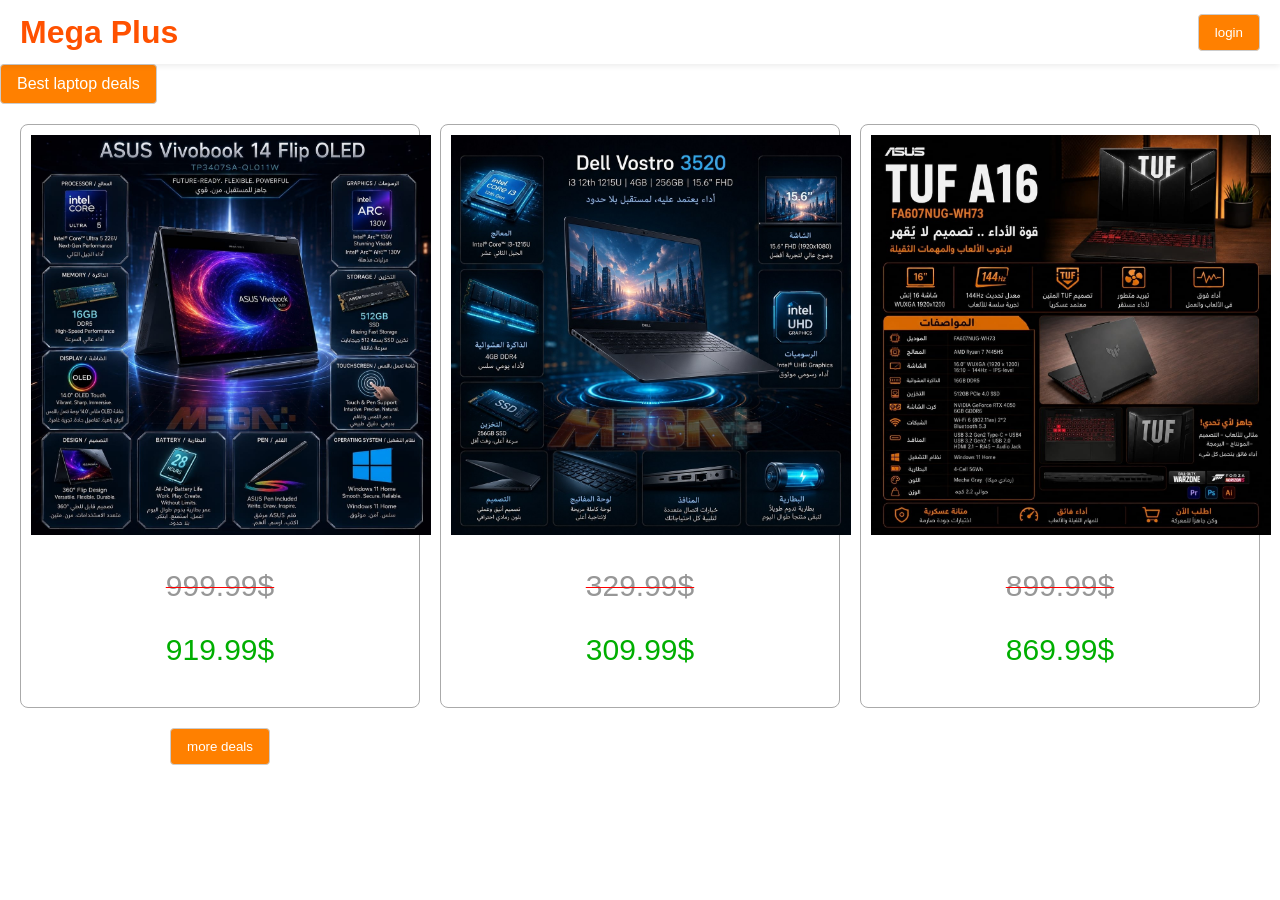
<file: index.html>
<!DOCTYPE html>
<html lang="en">
<head>
  <meta charset="UTF-8">
  <meta name="viewport" content="width=device-width, initial-scale=1">
  <meta name="description" content="Mega Plus - We buy, sell, and build custom desktops and laptops. Browse our selection of premium laptops, desktops, and mobile accessories. We also offer custom desktop building services.">
  <meta name="keywords" content="laptops, desktops, custom build, mobile accessories, electronics, ASUS, Dell, HP, MacBook">
  <meta name="author" content="Ebrahim Alhuissein">
  <meta name="theme-color" content="#ff8000">
  <meta property="og:title" content="Mega Plus - Buy, Sell & Build Computers">
  <meta property="og:description" content="Premium laptops, desktops, and mobile accessories. We buy, sell, and build custom computers.">
  <meta property="og:type" content="website">
  <title>Mega Plus - Best Laptop Deals</title>
  <link rel="stylesheet" href="index.css">
</head>
<body>
  <header class="topbar">
    <h1 id="logo">Mega Plus</h1>
    <a href="LoginPage/login.html" target="_blank"><button class="button">login</button></a>
  </header>

  <details open><summary class="headlines">Best laptop deals</summary>
  <div class="deals-container">
    
    <div class="images" height="400px" width="400px"id="image1">
        <img src="deals/dealsimages/Oledvivobook.jpg">
        <p align="center" class="old price">999.99$</p>
        <p align="center" class="new price">919.99$</p>
        
    </div>
    <div class="images" height="400px" width="400px"id="image2">
        <img src="deals/dealsimages/DELLvostro.jpg">
        <p align="center" class="old price">329.99$</p>
        <p align="center" class="new price">309.99$</p>
    </div>
   <div class="images" height="400px" width="400px"id="image3">
    <img src="deals/dealsimages/ASUS TUF.jpg">
    <p align="center" class="old price">899.99$</p>
    <p align="center" class="new price">869.99$</p>
   </div>
   <div>
    <a href="deals/deals.html" target="_blank"><button class="button">more deals</button></a>
   </div>
  </div>
</details>
   
</body>
</html>
</file>
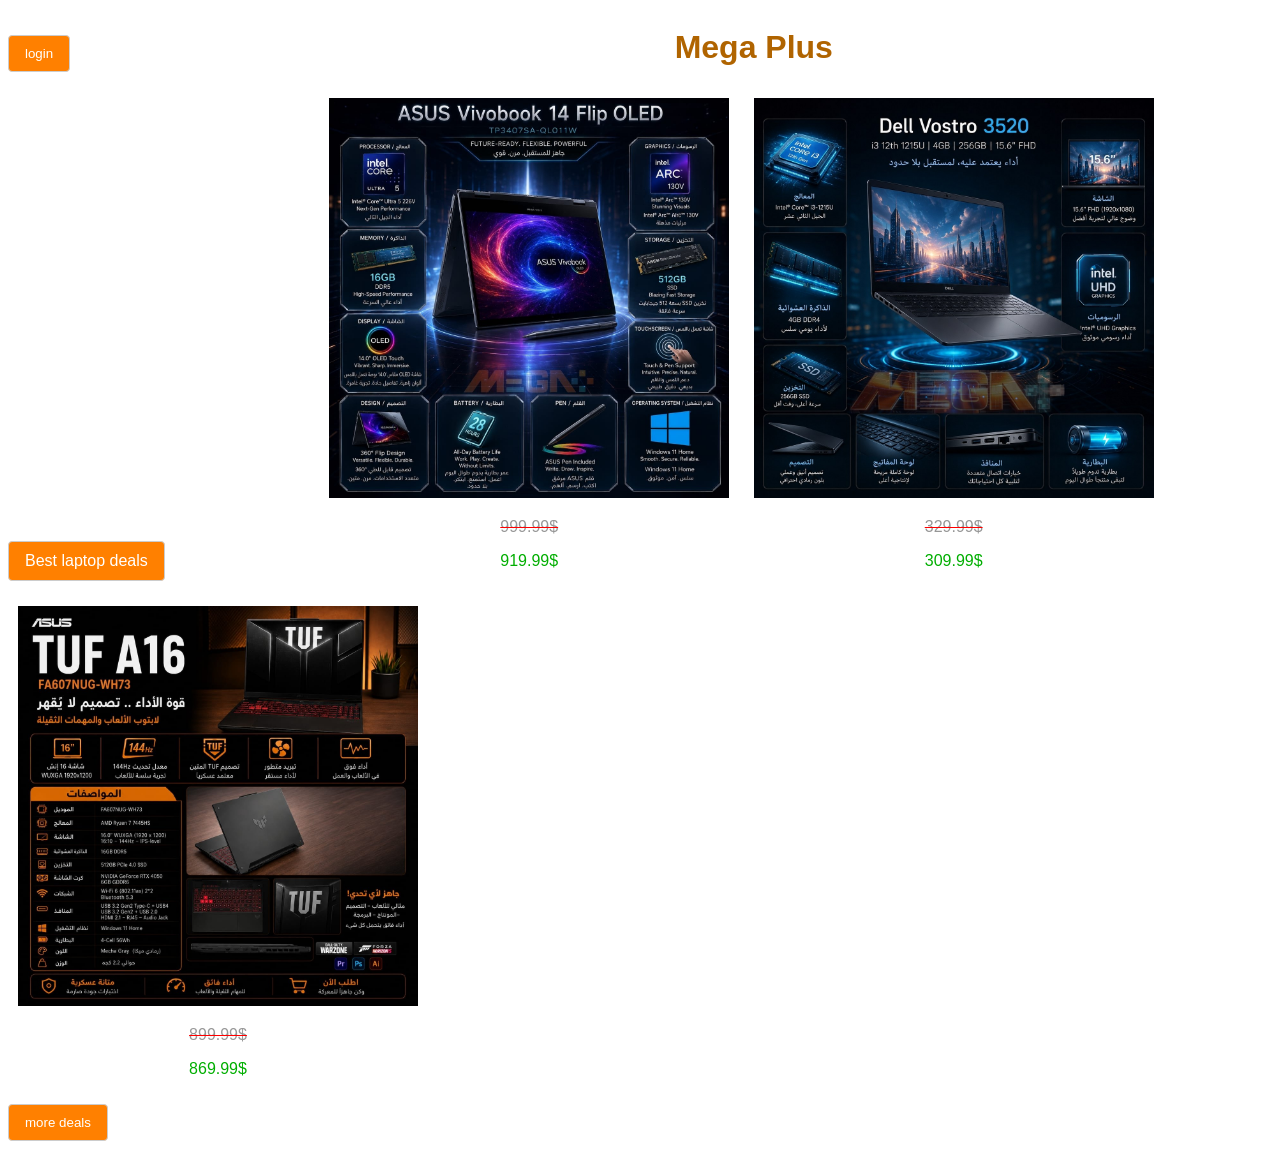
<file: html/project.html>
<!DOCTYPE html>
<html lang="en">
<head><title>Project Alpha</title>
  <link rel="stylesheet" href="style_sheet.css">  
</head>
<body>
   <a href="/login page/login.html" target="_blank"><button class="button">login</button></a>
    <b><h1 id="logo" align="center" style="display: inline-block; margin-left: 600px;">Mega Plus</h1></b> 
   <details open><summary class="headlines">Best laptop deals</summary>
    <div class="images" height="400px" width="400px"id="image1">
        <img src="deals/dealsimages/Oledvivobook.jpg">
        <p align="center" class="old price">999.99$</p>
        <p align="center" class="new price">919.99$</p>
        
    </div>
    <div class="images" height="400px" width="400px"id="image2">
        <img src="deals/dealsimages/DELLvostro.jpg">
        <p align="center" class="old price">329.99$</p>
        <p align="center" class="new price">309.99$</p>
    </div>
   <div class="images" height="400px" width="400px"id="image3">
    <img src="deals/dealsimages/ASUS TUF.jpg">
    <p align="center" class="old price">899.99$</p>
    <p align="center" class="new price">869.99$</p>
   </div>
   <div>
    <a href="deals/deals.html" target="_blank"><button class="button">more deals</button></a>
   </div>
</details>
   
</body>
</html>
</file>
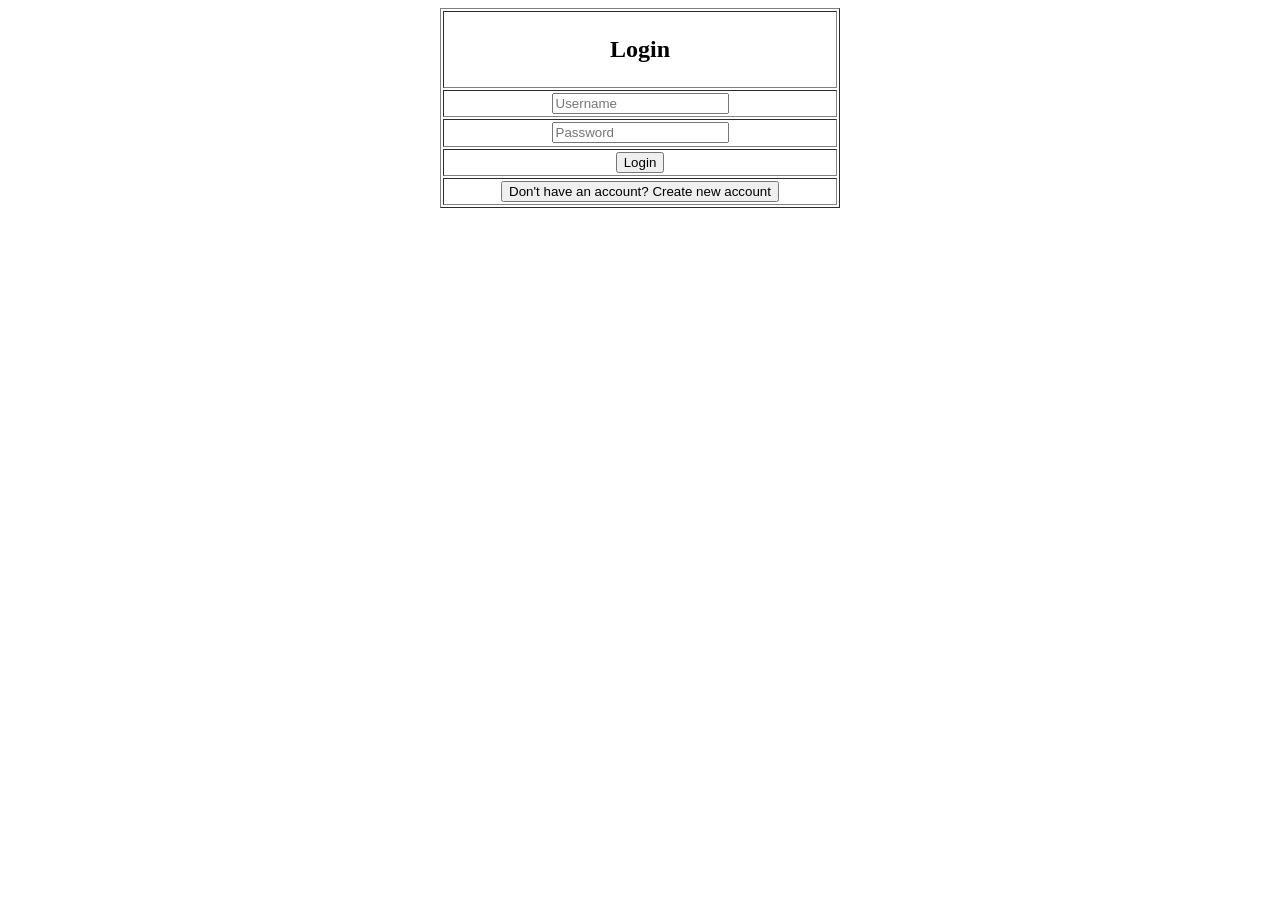
<file: login page/login.html>
<!DOCTYPE html>
<html lang="en">
<head>
</head>
<body>
    <table align="center" border="1px" width="400px" height="200px">
        <tr>
            <td align="center"><h2>Login</h2></td>
        </tr>
        <tr>
            <td align="center"><input type="text" placeholder="Username" maxlength="20"></td>
        </tr>
        <tr>
            <td align="center"><input type="password" placeholder="Password" maxlength="20"></td>
        </tr>
        <tr>
            <td align="center"><button class="button">Login</button></td>
        </tr>
            <td align="center">    <a href="/login page/new account/NewAccount.html" target="_blank"><button class="button">Don't have an account? Create new account</button></a>
</td>
    </table>

</body>
</html>
</file>
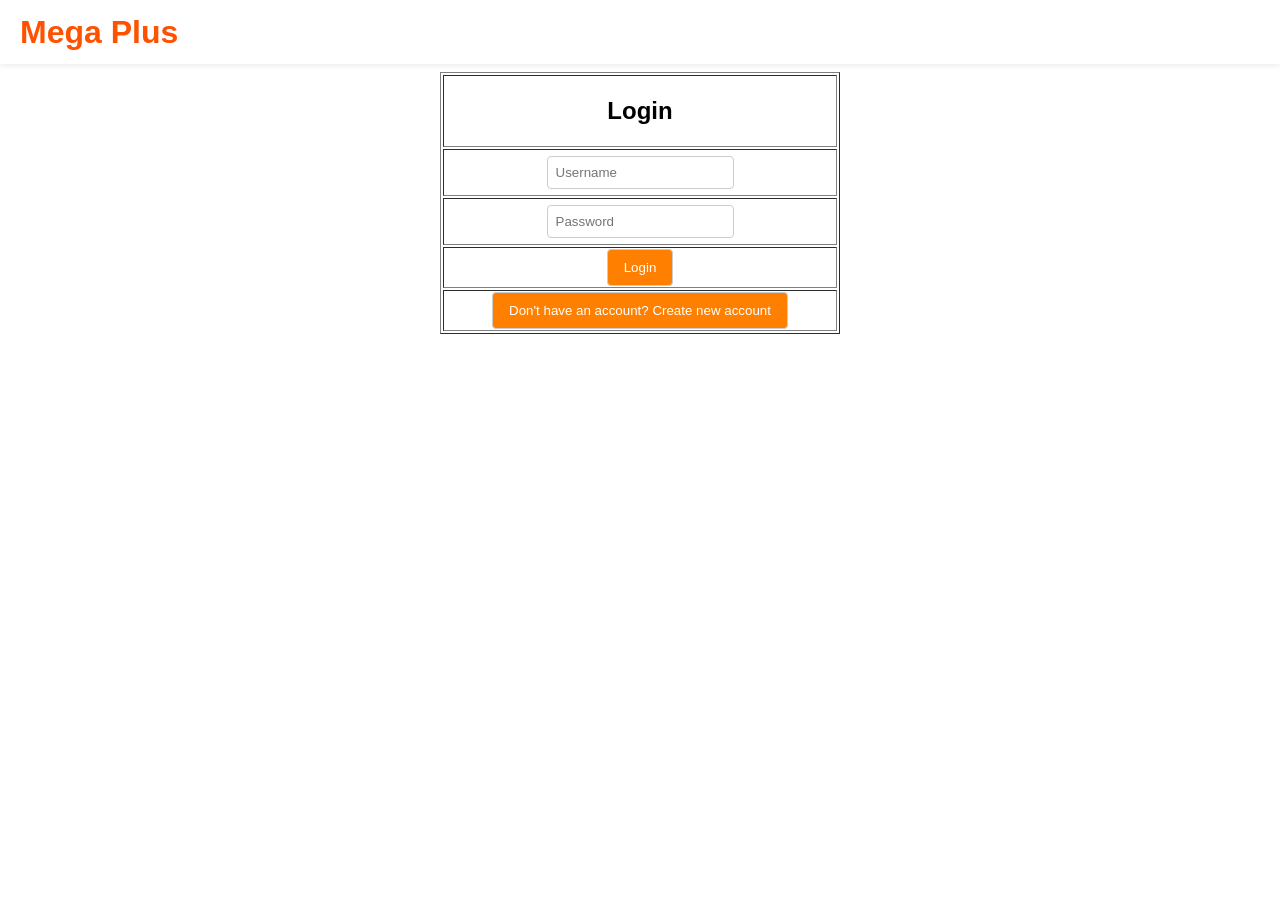
<file: LoginPage/login.html>
<!DOCTYPE html>
<html lang="en">
<head>
    <meta charset="UTF-8">
    <meta name="viewport" content="width=device-width, initial-scale=1">
    <meta name="description" content="Login to your Mega Plus account. Buy, sell, and order custom-built desktops and laptops.">
    <meta name="keywords" content="login, account, Mega Plus, user authentication">
    <meta name="author" content="Ebrahim Alhuissein">
    <meta name="theme-color" content="#ff8000">
    <meta property="og:title" content="Mega Plus - Login">
    <meta property="og:description" content="Secure login to your Mega Plus account.">
    <title>Login - Mega Plus</title>
    <link rel="stylesheet" href="login.css">
</head>
<body class="no-topbar-controls">
  <header class="topbar">
    <h1 id="logo">Mega Plus</h1>
    <div class="topbar-controls">
      <a href="../index.html"><button class="button">Home</button></a>
    </div>
  </header>

  <table align="center" border="1px" width="400px" height="200px">
      <tr>
          <td align="center"><h2>Login</h2></td>
      </tr>
      <tr>
          <td align="center"><input type="text" placeholder="Username" maxlength="20"></td>
      </tr>
      <tr>
          <td align="center"><input type="password" placeholder="Password" maxlength="20"></td>
      </tr>
      <tr>
          <td align="center"><button class="button">Login</button></td>
      </tr>
      <tr>
          <td align="center"><a href="NewAccount/NewAccount.html" target="_blank"><button class="button">Don't have an account? Create new account</button></a></td>
      </tr>
  </table>
</body>
</html>
</file>
<file: index.css>
/* Shared styles for all pages */
#logo {
    font-family: "Arial", sans-serif;
    color: rgb(255, 81, 0);
    margin: 0;
}

.topbar {
  position: fixed;
  top: 0;
  left: 0;
  right: 0;
  height: 64px;
  display: flex;
  align-items: center;
  justify-content: space-between;
  background: #ffffff;
  padding: 0 20px;
  box-shadow: 0 2px 6px rgba(0,0,0,0.08);
  z-index: 1000;
}

.topbar-controls {
  display: flex;
  gap: 8px;
  align-items: center;
}

.button {
    display: inline-block;
    color: rgb(255, 255, 255);
    background: #ff8000;
    padding: 10px 16px;
    border: 1px solid #ccc;
    border-radius: 4px;
    transition: all 0.2s;
}

.button:hover {
  background: #ffa444;
  border-color: #999;
  cursor: pointer;
}

.button:active {
  background: #ff3700;
}

/* Body styling */
body {
  font-family: "open sans", sans-serif;
  padding-top: 64px;
  margin: 0;
}

/* Index-specific styles */
 .images img {
    width: 400px;
    height: 400px;
    object-fit: cover;  
}
.images{
  border: 1px solid #aaa;
  border-radius: 8px;
  padding: 10px;
  transition: box-shadow 0.2s;
}

.images:hover {
  box-shadow: 0 4px 12px rgba(0,0,0,0.2);
}

.headlines {
    color: rgb(176, 100, 0);
}



.old.price {
    text-decoration: line-through;
    text-decoration-color: rgb(255, 0, 0);
    text-decoration-thickness: 0.1mm;
    color: rgb(151, 151, 151);
    font-size: 30px;
}

.new.price {
    color: rgb(0, 174, 0);
    font-size: 30px;
}

summary {
  margin: 0;
  cursor: pointer;
}

summary.headlines {
  color: rgb(255, 255, 255);
  background: #ff8000;
  padding: 10px 16px;
  border: 1px solid #ccc;
  border-radius: 4px;
  user-select: none;
  display: inline-block;
  transition: all 0.2s;
}

summary.headlines:hover {
  background: #ffa444;
  border-color: #999;
}

summary.headlines:active {
  background: #ff3700;
}


.deals-container {
    display: grid;
    grid-template-columns: repeat(3, minmax(0, 1fr));
    gap: 20px;
    padding: 20px;
    text-align: center;
}

@media (max-width: 768px) {
    .deals-container {
        grid-template-columns: 1fr;
    }
    
    .images img {
        width: 100%;
        height: auto;
        max-width: 300px;
    }
}

@media (max-width: 480px) {
    .deals-container {
        gap: 10px;
        padding: 10px;
    }
    
    .images {
        padding: 8px;
    }
    
    .old.price {
        font-size: 18px;
    }
    
    .new.price {
        font-size: 20px;
    }
}
</file>
<file: html/style_sheet.css>
.images img{
    width: 400px;
    height: 400px;
}
.images{
    display: inline-block;
    margin: 10px;
}
.headlines{
        color: rgb(176, 100, 0);
}
#logo{
    font-family: "Arial", sans-serif;
    color: rgb(176, 100, 0);
}
#image1{
    padding-left: 150px;
}
.old.price{
    text-decoration: line-through;
    text-decoration-color: rgb(255, 0, 0);
    text-decoration-thickness: 0.1mm;
    color: rgb(151, 151, 151);
    font-size: 30 px;
}
.new.price{
    color: rgb(0, 174, 0);
    font-size: 30 px;
}
summary {
  margin: 0;
  cursor: pointer;
}

summary.headlines {
  color: rgb(255, 255, 255);
  background: #ff8000;
  padding: 10px 16px;
  border: 1px solid #ccc;
  border-radius: 4px;
  user-select: none;
  display: inline-block;
  transition: all 0.2s;
}

summary.headlines:hover {
  background: #ffa444;
  border-color: #999;
}

summary.headlines:active {
  background: #ff3700;
}

body {
  font-family: "open sans", sans-serif;
}
.button{
    display: inline-block;
    color: rgb(255, 255, 255);
    background: #ff8000;
    padding: 10px 16px;
    border: 1px solid #ccc;
    border-radius: 4px;
    transition: all 0.2s;
}
.button:hover {
  background: #ffa444;
  border-color: #999;
}
.button:active {
  background: #ff3700;
}
</file>
<file: LoginPage/login.css>
/* Login Page Styles */

#logo {
    font-family: "Arial", sans-serif;
    color: rgb(255, 81, 0);
    margin: 0;
}

.topbar {
  position: fixed;
  top: 0;
  left: 0;
  right: 0;
  height: 64px;
  display: flex;
  align-items: center;
  justify-content: space-between;
  background: #ffffff;
  padding: 0 20px;
  box-shadow: 0 2px 6px rgba(0,0,0,0.08);
  z-index: 1000;
}

.topbar-controls {
  display: flex;
  gap: 8px;
  align-items: center;
}

/* Hide topbar controls on this page */
.no-topbar-controls .topbar-controls {
  display: none;
}

.button {
    display: inline-block;
    color: rgb(255, 255, 255);
    background: #ff8000;
    padding: 10px 16px;
    border: 1px solid #ccc;
    border-radius: 4px;
    transition: all 0.2s;
}

.button:hover {
  background: #ffa444;
  border-color: #999;
  cursor: pointer;
}

.button:active {
  background: #ff3700;
}

body {
  font-family: "open sans", sans-serif;
  padding-top: 64px;
  margin: 0;
}

table {
  margin-top: 8px;
}

input {
  padding: 8px;
  margin: 5px 0;
  border: 1px solid #ccc;
  border-radius: 4px;
}
</file>
